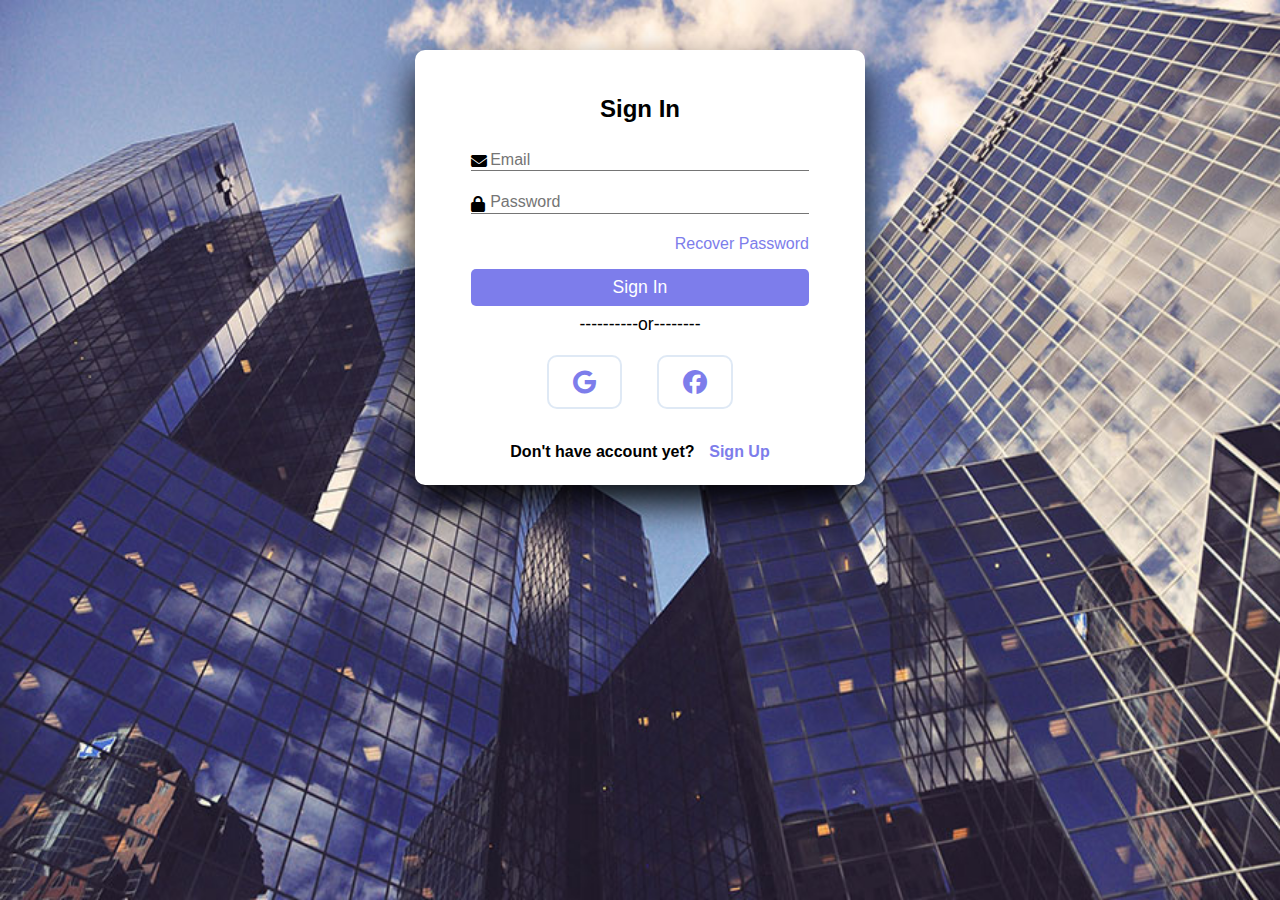
<file: finances/SignUp.html>
<!DOCTYPE html>
<html lang="en">
<head>
    <meta charset="UTF-8">
    <meta name="viewport" content="width=device-width, initial-scale=1.0">
    <title>Register & Login</title>
    <link rel="stylesheet" href="https://cdnjs.cloudflare.com/ajax/libs/font-awesome/6.5.1/css/all.min.css">
    <link rel="stylesheet" href="style.css">
</head>
<body>
    <div class="container" id="signup" style="display:none;">
      <h1 class="form-title">Register</h1>
      <form method="post" action="register.php">
        <div class="input-group">
           <i class="fas fa-user"></i>
           <input type="text" name="fName" id="fName" placeholder="First Name" required>
           <label for="fname">First Name</label>
        </div>
        <div class="input-group">
            <i class="fas fa-user"></i>
            <input type="text" name="lName" id="lName" placeholder="Last Name" required>
            <label for="lName">Last Name</label>
        </div>
        <div class="input-group">
            <i class="fas fa-envelope"></i>
            <input type="email" name="email" id="email" placeholder="Email" required>
            <label for="email">Email</label>
        </div>
        <div class="input-group">
            <i class="fas fa-lock"></i>
            <input type="password" name="password" id="password" placeholder="Password" required>
            <label for="password">Password</label>
        </div>
       <input type="submit" class="btn" value="Sign Up" name="signUp">
      </form>
      <p class="or">
        ----------or--------
      </p>
      <div class="icons">
        <i class="fab fa-google"></i>
        <i class="fab fa-facebook"></i>
      </div>
      <div class="links">
        <p>Already Have Account ?</p>
        <button id="signInButton">Sign In</button>
      </div>
    </div>

    <div class="container" id="signIn">
        <h1 class="form-title">Sign In</h1>
        <form method="post" action="register.php">
          <div class="input-group">
              <i class="fas fa-envelope"></i>
              <input type="email" name="email" id="email" placeholder="Email" required>
              <label for="email">Email</label>
          </div>
          <div class="input-group">
              <i class="fas fa-lock"></i>
              <input type="password" name="password" id="password" placeholder="Password" required>
              <label for="password">Password</label>
          </div>
          <p class="recover">
            <a href="#">Recover Password</a>
          </p>
         <input type="submit" class="btn" value="Sign In" name="signIn">
        </form>
        <p class="or">
          ----------or--------
        </p>
        <div class="icons">
          <i class="fab fa-google"></i>   
          <i class="fab fa-facebook"></i>
        </div>
        <div class="links">
          <p>Don't have account yet?</p>
          <button id="signUpButton">Sign Up</button>
        </div>
      </div>
      <script src="script.js"></script>
</body>
</html>
</file>
<file: finances/style.css>
*{
    margin:0;
    padding:0;
    box-sizing:border-box;
    font-family:"poppins",sans-serif;
}
body{
   /* background-color: #c9d6ff;
    background:linear-gradient(to right,#e2e2e2,#c9d6ff);*/
    background-image:image-set('images/img_4.jpg');
    background-repeat: no-repeat;
    background-attachment: fixed;
    background-size: 100% 100%;
}
.container{
    background:#fff;
    width:450px;
    padding:1.5rem;
    margin:50px auto;
    border-radius:10px;
    box-shadow:0 20px 35px rgba(0,0,1,0.9);
}
form{
    margin:0 2rem;
}
.form-title{
    font-size:1.5rem;
    font-weight:bold;
    text-align:center;
    padding:1.3rem;
    margin-bottom:0.4rem;
}
input{
    color:inherit;
    width:100%;
    background-color:transparent;
    border:none;
    border-bottom:1px solid #757575;
    padding-left:1.5rem;
    font-size:15px;
}
.input-group{
    padding:1% 0;
    position:relative;

}
.input-group i{
    position:absolute;
    color:black;
}
input:focus{
    background-color: transparent;
    outline:transparent;
    border-bottom:2px solid hsl(327,90%,28%);
}
input::placeholder{
    color:transparent;
}
label{
    color:#757575;
    position:relative;
    left:1.2em;
    top:-1.3em;
    cursor:auto;
    transition:0.3s ease all;
}
input:focus~label,input:not(:placeholder-shown)~label{
    top:-3em;
    color:hsl(327,90%,28%);
    font-size:15px;
}
.recover{
    text-align:right;
    font-size:1rem;
    margin-bottom:1rem;

}
.recover a{
    text-decoration:none;
    color:rgb(125,125,235);
}
.recover a:hover{
    color:blue;
    text-decoration:underline;
}
.btn{
    font-size:1.1rem;
    padding:8px 0;
    border-radius:5px;
    outline:none;
    border:none;
    width:100%;
    background:rgb(125,125,235);
    color:white;
    cursor:pointer;
    transition:0.9s;
}
.btn:hover{
    background:#07001f;
}
.or{
    font-size:1.1rem;
    margin-top:0.5rem;
    text-align:center;
}
.icons{
    text-align:center;
    padding-top: 20px;
    padding-bottom: 20px;
}
.icons i{
    color:rgb(125,125,235);
    padding:0.8rem 1.5rem;
    border-radius:10px;
    font-size:1.5rem;
    cursor:pointer;
    border:2px solid #dfe9f5;
    margin:0 15px;
    transition:1s;
}
.icons i:hover{
    background:#07001f;
    font-size:1.6rem;
    border:2px solid rgb(125,125,235);
}
.links{
    display:flex;
    justify-content:space-around;
    padding:0 4rem;
    margin-top:0.9rem;
    font-weight:bold;
}
button{
    color:rgb(125,125,235);
    border:none;
    background-color:transparent;
    font-size:1rem;
    font-weight:bold;
}
button:hover{
    text-decoration:underline;
    color:blue;
}
</file>
